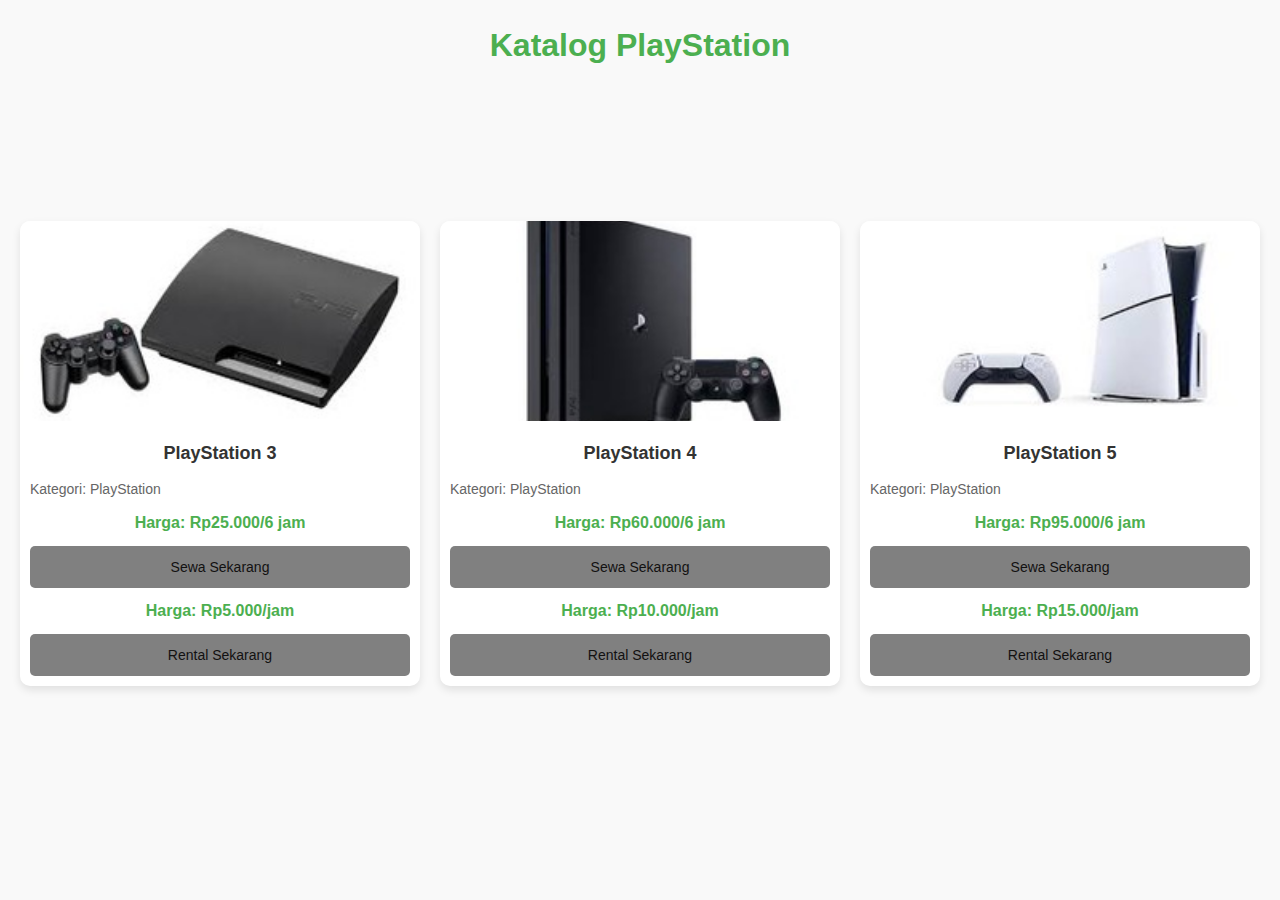
<file: catalog/catalog.html>
<!DOCTYPE html>
<html lang="en">
  <head>
    <meta charset="UTF-8" />
    <meta name="viewport" content="width=device-width, initial-scale=1.0" />
    <title>Katalog Penyewaan PlayStation</title>
    <link rel="stylesheet" href="style.css" />
  </head>
  <body>
    <h1>Katalog PlayStation</h1>
    <div id="product-list">
      <!-- Produk pertama -->
      <div class="product">
        <img src="ps3.jpg" alt="PlayStation 3" />
        <h2>PlayStation 3</h2>
        <p>Kategori: PlayStation</p>
        <p class="price">Harga: Rp25.000/6 jam</p>
        <a href="/sewa/Sewa.html" class="btn" data-product="PlayStation 3">
          Sewa Sekarang
        </a>
        <p class="price">Harga: Rp5.000/jam</p>
        <a href="/rental/rental.html" class="btn" data-product="PlayStation 3">
          Rental Sekarang
        </a>
        
      </div>

      <!-- Produk kedua -->
      <div class="product">
        <img src="ps4.jpg" alt="PlayStation 4" />
        <h2>PlayStation 4</h2>
        <p>Kategori: PlayStation</p>
        <p class="price">Harga: Rp60.000/6 jam</p>
        <a href="/sewa/Sewa.html" class="btn" data-product="PlayStation 4"
          >Sewa Sekarang</a
        >
        <p class="price">Harga: Rp10.000/jam</p>
        <a href="/rental/rental.html" class="btn" data-product="PlayStation 4"
          >Rental Sekarang</a
        >
      </div>

      <!-- Produk ketiga -->
      <div class="product">
        <img src="ps5.jpg" alt="PlayStation 5" />
        <h2>PlayStation 5</h2>
        <p>Kategori: PlayStation</p>
        <p class="price">Harga: Rp95.000/6 jam</p>
        <a href="/sewa/Sewa.html" class="btn" data-product="PlayStation 5"
          >Sewa Sekarang</a
        >
        <p class="price">Harga: Rp15.000/jam</p>
        <a href="/rental/rental.html" class="btn" data-product="PlayStation 5"
          >Rental Sekarang</a
        >
      </div>
    </div>
    <script>
      // Tambahkan event listener pada semua tombol
      document.querySelectorAll(".btn").forEach((button) => {
        button.addEventListener("click", function (event) {
          const product = this.dataset.product; // Ambil jenis PlayStation
          if (product) {
            localStorage.setItem("selectedProduct", product); // Simpan ke localStorage
          } else {
            console.error("Produk tidak ditemukan untuk tombol ini.");
          }
        });
      });
    </script>
  </body>
</html>
</file>
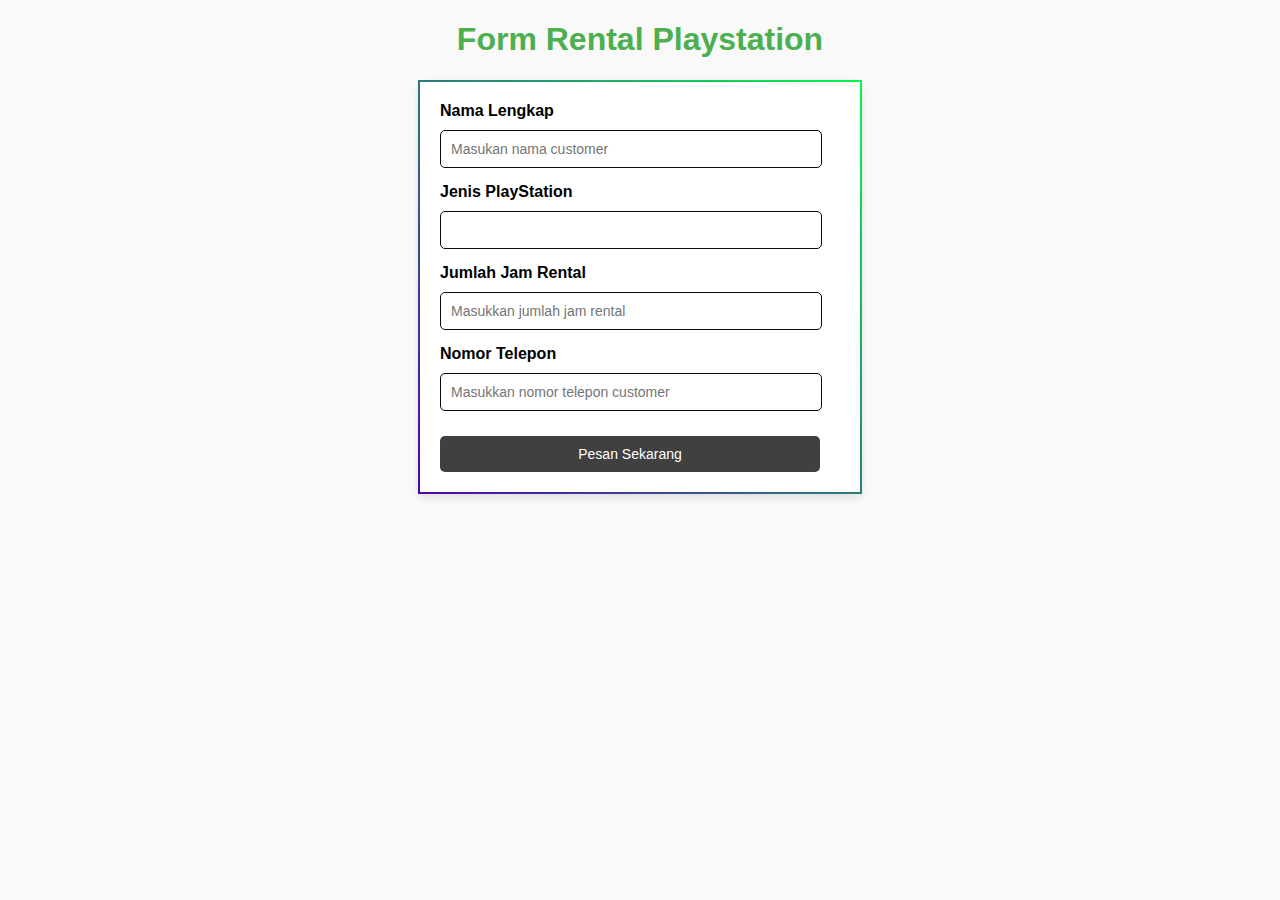
<file: rental/rental.html>
<!DOCTYPE html>
<html lang="en">
  <head>
    <meta charset="UTF-8" />
    <meta name="viewport" content="width=device-width, initial-scale=1.0" />
    <title>Form Rental PlayStation</title>
    <link rel="stylesheet" href="rental.css" />
  </head>
  <body>
    <h1>Form Rental Playstation</h1>
    <form id="orderForm">
      <!-- Input Nama -->
      <div class="form-group">
        <label for="name">Nama Lengkap</label>
        <input
          type="text"
          id="name"
          name="name"
          placeholder="Masukan nama customer"
        />
      </div>

      <!-- Pilihan PlayStation -->
      <div class="form-group">
        <label for="product">Jenis PlayStation</label>
        <input type="text" id="product" name="product" readonly />
      </div>

      <!-- Input Jumlah Hari -->
      <div class="form-group">
        <label for="days">Jumlah Jam Rental</label>
        <input
          type="number"
          id="days"
          name="days"
          min="1"
          placeholder="Masukkan jumlah jam rental"
          required
        />
      </div>

      <!-- Input Nomor Telepon -->
      <div class="form-group">
        <label for="phone">Nomor Telepon</label>
        <input
          type="tel"
          id="phone"
          name="phone"
          placeholder="Masukkan nomor telepon customer"
          required
        />
      </div>

      <!-- Tombol Submit -->
      <button type="submit" class="btn">Pesan Sekarang</button>
    </form>

    <script>
      document.addEventListener("DOMContentLoaded", () => {
        const productInput = document.getElementById("product");
        const selectedProduct = localStorage.getItem("selectedProduct");

        if (selectedProduct) {
          productInput.value = selectedProduct;
          localStorage.removeItem("selectedProduct");
        }

        document
          .getElementById("orderForm")
          .addEventListener("submit", function (event) {
            event.preventDefault();

            const name = document.getElementById("name").value.trim();
            const product = document.getElementById("product").value.trim();
            const days = document.getElementById("days").value.trim();
            const phone = document.getElementById("phone").value.trim();

            alert(
              `Pesanan berhasil!\n\nNama: ${name}\nProduk: ${product}\nDurasi: ${days} hari\nNomor Telepon: ${phone}\nNomor KTP: ${ktp}`
            );
          });
        const phoneInput = document.getElementById("phone");
        phoneInput.addEventListener("input", () => {
          let input = phoneInput.value.replace(/[^0-9]/g, "");
          const parts = input.match(/.{1,4}/g);
          phoneInput.value = parts ? parts.join("-") : "";
        });

        const days = document.getElementById("days");
        days.addEventListener("input", () => {
          days.value = days.value.replace(/[^0-9]/g, "");
        });
      });
    </script>
  </body>
</html>
</file>
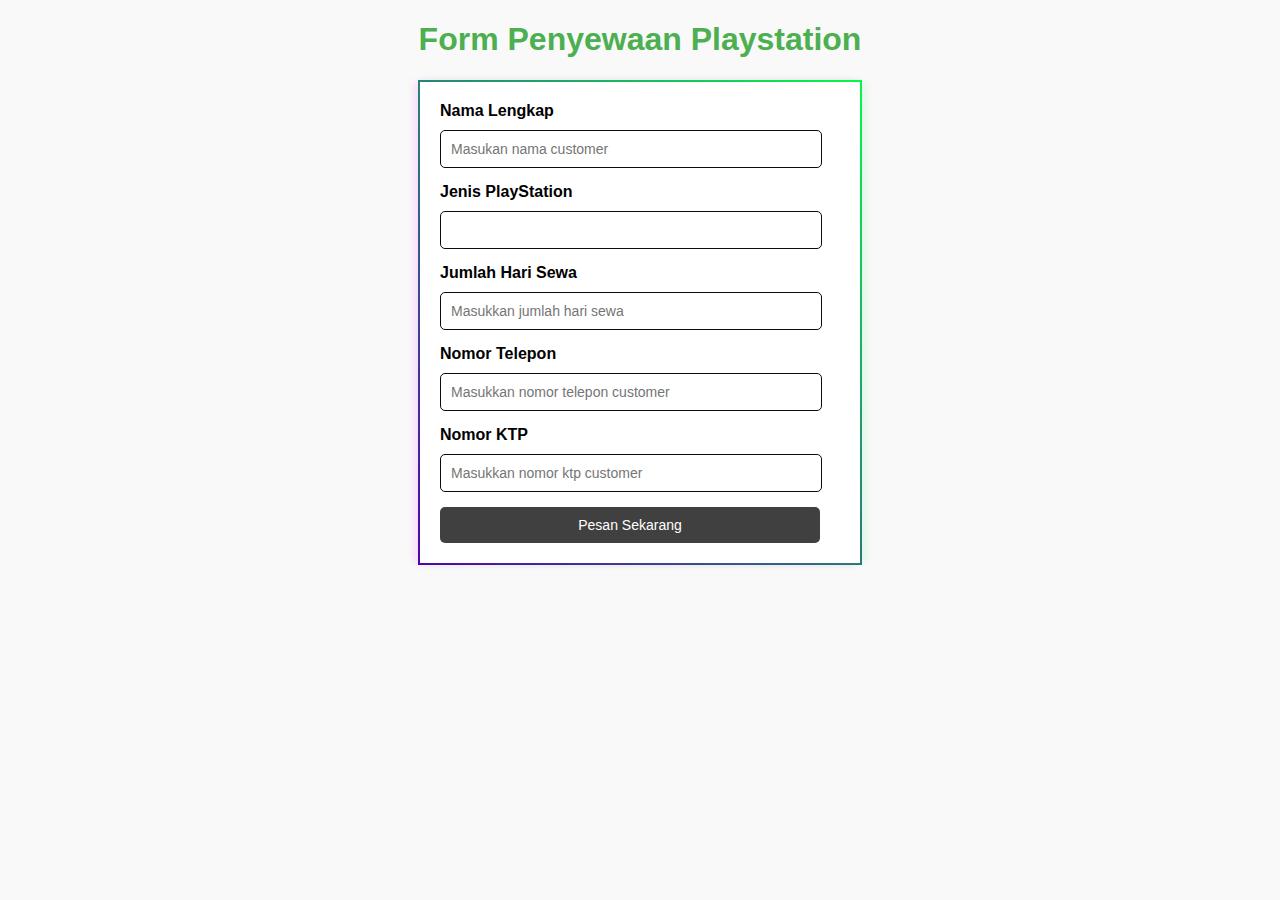
<file: sewa/Sewa.html>
<!DOCTYPE html>
<html lang="en">
  <head>
    <meta charset="UTF-8" />
    <meta name="viewport" content="width=device-width, initial-scale=1.0" />
    <title>Form Penyewaan PlayStation</title>
    <link rel="stylesheet" href="sewa.css" />
  </head>
  <body>
    <h1>Form Penyewaan Playstation</h1>
    <form id="orderForm">
      <!-- Input Nama -->
      <div class="form-group">
        <label for="name">Nama Lengkap</label>
        <input
          type="text"
          id="name"
          name="name"
          placeholder="Masukan nama customer"
        />
      </div>

      <!-- Pilihan PlayStation -->
      <div class="form-group">
        <label for="product">Jenis PlayStation</label>
        <input type="text" id="product" name="product" readonly />
      </div>

      <!-- Input Jumlah Hari -->
      <div class="form-group">
        <label for="days">Jumlah Hari Sewa</label>
        <input
          type="number"
          id="days"
          name="days"
          min="1"
          placeholder="Masukkan jumlah hari sewa"
          required
        />
      </div>

      <!-- Input Nomor Telepon -->
      <div class="form-group">
        <label for="phone">Nomor Telepon</label>
        <input
          type="tel"
          id="phone"
          name="phone"
          placeholder="Masukkan nomor telepon customer"
          required
        />
      </div>

      <!-- Input Nomor Telepon -->
      <div class="form-group">
        <label for="phone">Nomor KTP</label>
        <input
          type="text"
          id="ktp"
          name="ktp"
          placeholder="Masukkan nomor ktp customer"
          required
        />
      </div>

      <!-- Tombol Submit -->
      <button type="submit" class="btn">Pesan Sekarang</button>
    </form>
    <script>
      document.addEventListener("DOMContentLoaded", () => {
        const productInput = document.getElementById("product");
        const selectedProduct = localStorage.getItem("selectedProduct");

        if (selectedProduct) {
          productInput.value = selectedProduct;
          localStorage.removeItem("selectedProduct");
        }

        document
          .getElementById("orderForm")
          .addEventListener("submit", function (event) {
            event.preventDefault();

            const name = document.getElementById("name").value.trim();
            const product = document.getElementById("product").value.trim();
            const days = document.getElementById("days").value.trim();
            const phone = document.getElementById("phone").value.trim();
            const ktp = document.getElementById("ktp").value.trim();

            alert(
              `Pesanan berhasil!\n\nNama: ${name}\nProduk: ${product}\nDurasi: ${days} hari\nNomor Telepon: ${phone}\nNomor KTP: ${ktp}`
            );
          });

        const phoneInput = document.getElementById("phone");
        phoneInput.addEventListener("input", () => {
          let input = phoneInput.value.replace(/[^0-9]/g, "");
          const parts = input.match(/.{1,4}/g);
          phoneInput.value = parts ? parts.join("-") : "";
        });

        const noktp = document.getElementById("ktp");
        noktp.addEventListener("input", () => {
          noktp.value = noktp.value.replace(/[^0-9]/g, "");
        });
      });

      const days = document.getElementById("days");
      days.addEventListener("input", () => {
        days.value = days.value.replace(/[^0-9]/g, "");
      });
    </script>
  </body>
</html>
</file>
<file: rental/rental.css>
body {
  font-family: Arial, sans-serif;
  margin: 20px;
  background: #f9f9f9;
}

h1 {
  text-align: center;
  color: #4caf50;
}

form {
  max-width: 400px;
  margin: 0 auto;
  background: #fff;
  padding: 20px;
  border-radius: 8px;
  box-shadow: 0 4px 8px rgba(0, 0, 0, 0.1);
  border: 2px solid transparent;
  border-image: linear-gradient(45deg, rgb(80, 3, 173), rgb(6, 247, 74)) 1;
}

.form-group {
  margin-bottom: 15px;
}

label {
  display: block;
  margin-bottom: 5px;
  font-weight: bold;
}

input,
select,
button {
  width: 90%;
  padding: 10px;
  margin-top: 5px;
  border: 1px solid #0b0b0b;
  border-radius: 5px;
  font-size: 14px;
}

button {
  width: 95%; /* Tombol memiliki lebar otomatis */
  display: inline-block; /* Menghindari elemen block penuh */
  padding: 10px 20px; /* Memberikan padding yang nyaman */
  background: #404040; /* Warna tombol */
  color: #fff; /* Warna teks */
  border: none; /* Hilangkan border */
  border-radius: 5px; /* Membuat sudut membulat */
  cursor: pointer; /* Menambahkan kursor tangan */
  font-size: 14px;
  transition: background 0.3s ease; /* Animasi hover */
  text-align: center;
  margin-top: 10px;
}

button:hover {
  background: #45a049;
}
</file>
<file: sewa/sewa.css>
body {
  font-family: Arial, sans-serif;
  margin: 20px;
  background: #f9f9f9;
}

h1 {
  text-align: center;
  color: #4caf50;
}

form {
  max-width: 400px;
  margin: 0 auto;
  background: #fff;
  padding: 20px;
  border-radius: 8px;
  box-shadow: -5px 0 7px rgba(232, 2, 244, 0.1),5px 0 7px rgba(21, 233, 85, 0.1) ;
  border: 2px solid transparent;
  border-image: linear-gradient(45deg, rgb(80, 3, 173), rgb(6, 247, 74)) 1;
}
.form-group {
  margin-bottom: 15px;
}

label {
  display: block;
  margin-bottom: 5px;
  font-weight: bold;
}

input,
select {
  width: 90%;
  padding: 10px;
  margin-top: 5px;
  border: 1px solid #0b0b0b;
  border-radius: 5px;
  font-size: 14px;
  outline: none;
}

button {
  width: 95%;
  display: inline-block;
  padding: 10px 20px;
  background: #404040;
  color: #fff;
  border: none;
  border-radius: 5px;
  cursor: pointer;
  font-size: 14px;
  transition: background 0.3s ease;
  text-align: center;
}

button:hover {
  background: #45a049;
}
</file>
<file: catalog/style.css>
/* Reset dasar */
* {
  margin: 0;
  padding: 0;
  box-sizing: border-box;
}

body {
  font-family: "Arial", sans-serif;
  line-height: 1.6;
  background: #f9f9f9;
  color: #333;
  padding: 20px;
}

h1 {
  text-align: center;
  margin-bottom: 150px;
  color: #4caf50;
}

/* Katalog produk */
#product-list {
  display: grid;
  grid-template-columns: repeat(auto-fit, minmax(210px, 1fr));
  gap: 20px;
}

.product {
  background: #fff;
  border-radius: 10px;
  box-shadow: 0 4px 8px rgba(0, 0, 0, 0.1);
  overflow: hidden;
  transition: transform 0.3s ease, box-shadow 0.3s ease;
}

.product:hover {
  transform: translateY(-30px);
  box-shadow: 0 8px 16px rgba(0, 0, 0, 0.2);
}

.product img {
  width: 100%;
  height: 200px;
  object-fit: cover;
}

.product h2 {
  font-size: 18px;
  color: #333;
  margin: 10px;
  text-align: center;
}

.product p {
  font-size: 14px;
  color: #666;
  margin: 10px;
}

.product p.price {
  font-size: 16px;
  color: #4caf50;
  font-weight: bold;
  text-align: center;
}

/* Tombol untuk pemesanan */
.product .btn {
  display: block;
  text-align: center;
  margin: 10px;
  padding: 10px 15px;
  color: #121111;
  background: grey;
  border: none;
  border-radius: 5px;
  text-decoration: none;
  font-size: 14px;
  transition: background 0.3s ease;
}

.product .btn:hover {
  background: #45a049;
}
</file>
